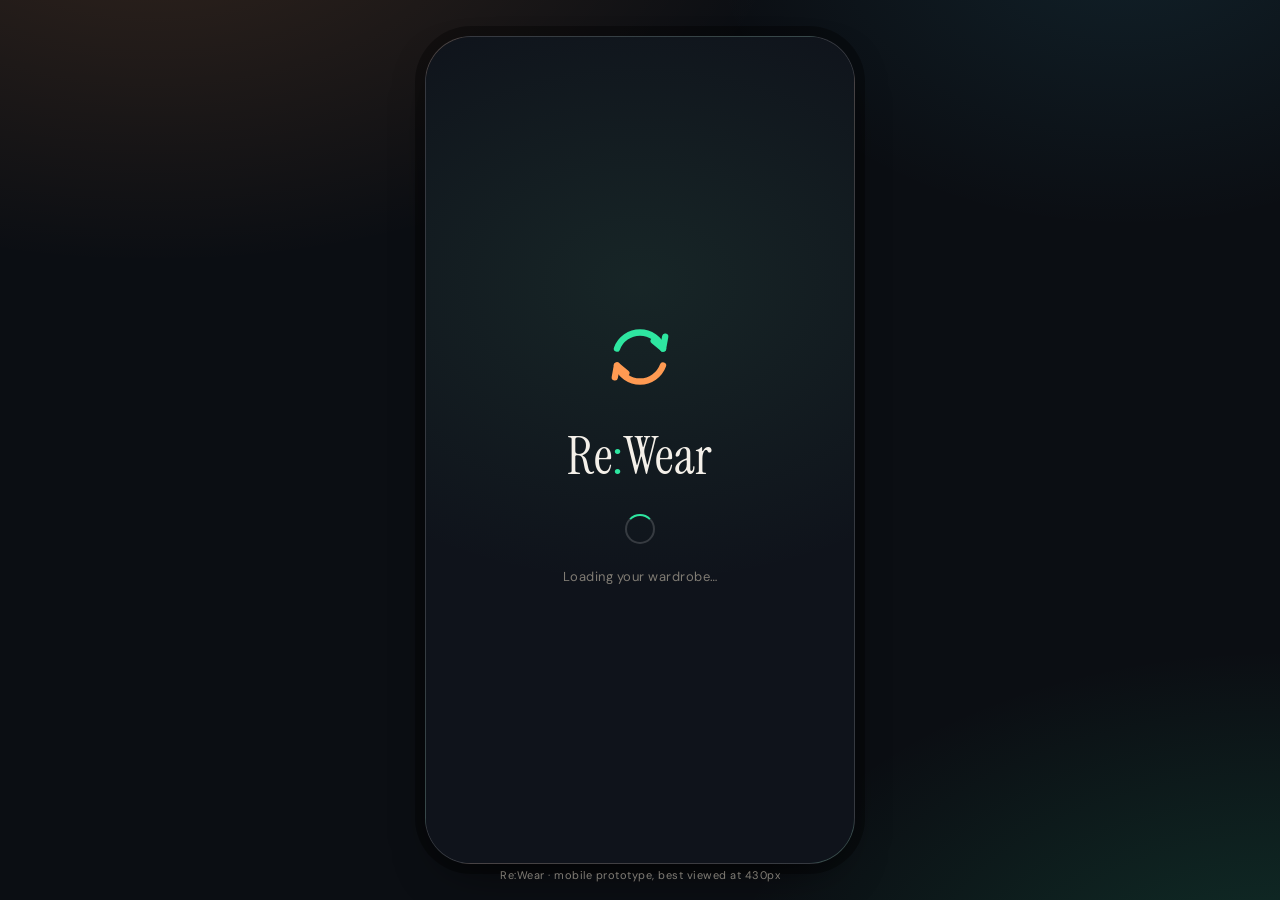
<file: index.html>
<!DOCTYPE html>
<html lang="en" data-theme="dark">
<head>
  <meta charset="UTF-8" />
  <meta name="viewport" content="width=device-width, initial-scale=1.0, maximum-scale=1.0, user-scalable=no" />
  <meta name="theme-color" content="#0b0e13" />
  <title>Re:Wear · Swap, don't shop</title>
  <link rel="icon" type="image/svg+xml" href="logo.svg" />

  <!-- Google Fonts: Instrument Serif (hero display) + DM Sans (UI) -->
  <link rel="preconnect" href="https://fonts.googleapis.com" />
  <link rel="preconnect" href="https://fonts.gstatic.com" crossorigin />
  <link href="https://fonts.googleapis.com/css2?family=Instrument+Serif:ital@0;1&family=DM+Sans:opsz,wght@9..40,400;9..40,500;9..40,600;9..40,700&display=swap" rel="stylesheet" />

  <link rel="stylesheet" href="styles.css" />
</head>
<body>
  <!-- Phone shell, centered on desktop against blurred backdrop -->
  <div class="phone" id="app">

    <!-- Loading screen -->
    <div id="loading">
      <svg class="rw-logo loading-mark" width="84" height="84" viewBox="0 0 48 48" fill="none" aria-hidden="true">
        <g stroke-width="3.6" stroke-linecap="round" stroke-linejoin="round" fill="none">
          <path d="M10.84 19.21 A14 14 0 0 1 37.16 19.21" stroke="var(--green)"/>
          <path d="M38.40 12.37 L37.16 19.21 L31.82 14.77" stroke="var(--green)"/>
          <path d="M37.16 28.79 A14 14 0 0 1 10.84 28.79" stroke="var(--amber)"/>
          <path d="M9.60 35.63 L10.84 28.79 L16.18 33.23" stroke="var(--amber)"/>
        </g>
      </svg>
      <div class="lw">Re<span class="dot">:</span>Wear</div>
      <div class="lspin"></div>
      <div class="ltext">Loading your wardrobe…</div>
    </div>

    <!-- iOS-style status bar (injected per screen) -->
    <div id="statusbar-slot"></div>

    <!-- Screen viewport -->
    <div class="viewport" id="viewport"></div>

    <!-- Bottom navigation (injected per screen) -->
    <div id="nav-slot"></div>

    <!-- Toasts -->
    <div id="toast-wrap"></div>

    <!-- Modal -->
    <div class="modal-bg" id="modal-bg">
      <div class="modal"></div>
    </div>
  </div>

  <div class="desk-hint">Re:Wear · mobile prototype, best viewed at 430px</div>

  <!-- Scripts: data → components → controller -->
  <script src="data.js"></script>
  <script src="components.js"></script>
  <script src="app.js"></script>
</body>
</html>
</file>
<file: styles.css>
/* ============================================================
   Re:Wear, styles.css
   Dark-first, warm editorial fashion aesthetic.
   ============================================================ */

/* ---------- Theme tokens ---------- */
:root {
  /* Dark theme (default) */
  --bg: #0b0e13;
  --bg-2: #0f131b;
  --surface: rgba(24, 29, 39, 0.66);
  --surface-solid: #161b25;
  --surface-hi: rgba(38, 45, 59, 0.72);
  --border: rgba(255, 255, 255, 0.09);
  --border-hi: rgba(255, 255, 255, 0.16);
  --text: #f4f0e9;
  --text-2: #bcb7ad;
  --text-3: #807c74;
  --green: #2ee6a0;
  --green-2: #16c98a;
  --green-soft: rgba(46, 230, 160, 0.16);
  --amber: #ff9a52;
  --amber-2: #ff7a3c;
  --amber-soft: rgba(255, 154, 82, 0.16);
  --water: #46c8ee;
  --water-soft: rgba(70, 200, 238, 0.16);
  --shadow: 0 18px 50px -22px rgba(0, 0, 0, 0.85);
  --glow: 0 0 0 1px rgba(255, 255, 255, 0.04), 0 1px 0 rgba(255, 255, 255, 0.05) inset;
  --radius: 22px;
  --radius-sm: 14px;
  --serif: "Instrument Serif", Georgia, serif;
  --sans: "DM Sans", system-ui, -apple-system, sans-serif;
  color-scheme: dark;
}

[data-theme="light"] {
  --bg: #f4f1ea;
  --bg-2: #ece8df;
  --surface: rgba(255, 255, 255, 0.74);
  --surface-solid: #ffffff;
  --surface-hi: rgba(255, 255, 255, 0.9);
  --border: rgba(20, 20, 25, 0.08);
  --border-hi: rgba(20, 20, 25, 0.16);
  --text: #1c1f26;
  --text-2: #565a63;
  --text-3: #8d9099;
  --green: #0fae6e;
  --green-2: #0a9a60;
  --green-soft: rgba(15, 174, 110, 0.14);
  --amber: #e8762e;
  --amber-2: #d96420;
  --amber-soft: rgba(232, 118, 46, 0.14);
  --water: #1f9fc4;
  --water-soft: rgba(31, 159, 196, 0.14);
  --shadow: 0 18px 50px -26px rgba(40, 30, 20, 0.32);
  --glow: 0 0 0 1px rgba(0, 0, 0, 0.02), 0 1px 0 rgba(255, 255, 255, 0.6) inset;
  color-scheme: light;
}

* { box-sizing: border-box; margin: 0; padding: 0; }

html, body { height: 100%; }

body {
  font-family: var(--sans);
  background:
    radial-gradient(1100px 640px at 12% -12%, rgba(255, 154, 82, 0.16), transparent 58%),
    radial-gradient(1000px 640px at 100% 112%, rgba(46, 230, 160, 0.16), transparent 56%),
    radial-gradient(700px 500px at 88% -8%, rgba(70, 200, 238, 0.10), transparent 60%),
    var(--bg);
  color: var(--text);
  -webkit-font-smoothing: antialiased;
  display: flex;
  align-items: center;
  justify-content: center;
  min-height: 100vh;
  overflow: hidden;
  transition: background 0.5s ease, color 0.4s ease;
}

/* ---------- Phone shell ---------- */
.phone {
  position: relative;
  width: 430px;
  max-width: 100vw;
  height: 92vh;
  max-height: 932px;
  background:
    radial-gradient(620px 380px at 0% 0%, rgba(255, 154, 82, 0.10), transparent 62%),
    radial-gradient(620px 420px at 100% 100%, rgba(46, 230, 160, 0.10), transparent 60%),
    var(--bg-2);
  border-radius: 46px;
  border: 1px solid var(--border-hi);
  box-shadow: var(--shadow), 0 0 0 10px rgba(0, 0, 0, 0.35);
  overflow: hidden;
  display: flex;
  flex-direction: column;
  transition: background 0.5s ease;
}
@media (max-width: 470px) {
  body { align-items: stretch; }
  .phone { width: 100vw; height: 100vh; max-height: none; border-radius: 0; border: none; box-shadow: none; }
}

/* ---------- Status bar ---------- */
.statusbar {
  height: 46px;
  flex: 0 0 46px;
  display: flex;
  align-items: center;
  justify-content: space-between;
  padding: 0 26px;
  font-size: 14px;
  font-weight: 600;
  letter-spacing: 0.2px;
  color: var(--text);
  z-index: 30;
  position: relative;
}
.statusbar .sb-icons { display: flex; align-items: center; gap: 7px; color: var(--text); }
.statusbar .sb-icons span { display: inline-block; }
.statusbar .sb-ico { display: block; opacity: 0.95; }
.sb-battery {
  width: 24px; height: 12px; border: 1.5px solid var(--text); border-radius: 3px;
  position: relative; opacity: 0.9;
}
.sb-battery::after { content: ""; position: absolute; right: -3px; top: 3px; width: 2px; height: 6px; background: var(--text); border-radius: 0 2px 2px 0; }
.sb-battery::before { content: ""; position: absolute; left: 1px; top: 1px; bottom: 1px; width: 70%; background: var(--green); border-radius: 1px; }

/* ---------- Screen viewport ---------- */
.viewport {
  flex: 1 1 auto;
  position: relative;
  overflow: hidden;
}
.screen {
  position: absolute;
  inset: 0;
  overflow-y: auto;
  overflow-x: hidden;
  padding: 4px 18px 120px;
  -webkit-overflow-scrolling: touch;
  scrollbar-width: none;
}
.screen::-webkit-scrollbar { display: none; }

/* Fade-slide transition, buttery expo-out easing, GPU-accelerated */
.screen {
  opacity: 0;
  transform: translate3d(26px, 0, 0) scale(0.985);
  pointer-events: none;
  will-change: transform, opacity;
  backface-visibility: hidden;
  transition: opacity 0.46s cubic-bezier(0.16, 1, 0.3, 1),
              transform 0.46s cubic-bezier(0.16, 1, 0.3, 1);
}
.screen.active { opacity: 1; transform: translate3d(0, 0, 0) scale(1); pointer-events: auto; }
.screen.leaving { opacity: 0; transform: translate3d(-26px, 0, 0) scale(0.985); }
@media (prefers-reduced-motion: reduce) {
  .screen { transition: opacity 0.2s ease; transform: none; }
  .screen.leaving { transform: none; }
}

/* ---------- Chat screen: bubbles fill, input pinned to bottom ---------- */
.scr-chat { display: flex; flex-direction: column; overflow: hidden; padding-bottom: 8px; }
.scr-chat .topbar, .scr-chat .chat-ctx, .scr-chat .quickbar, .scr-chat .chat-input { flex: 0 0 auto; }
.scr-chat #bubbles { flex: 1 1 auto; overflow-y: auto; scrollbar-width: none; min-height: 0; }
.scr-chat #bubbles::before { content: ""; margin-top: auto; } /* anchors messages to the bottom, stays scrollable */
.scr-chat #bubbles::-webkit-scrollbar { display: none; }
.scr-chat .chat-input { position: static; background: none; padding-top: 12px; margin-top: 4px; border-top: 1px solid var(--border); }
.scr-chat .quickbar { padding-top: 10px; }

/* Full-bleed screens (loading, onboarding, auth, match) hide chrome */
.no-chrome .statusbar,
.no-chrome .bottomnav { display: none; }

/* ---------- Typography ---------- */
.display { font-family: var(--serif); font-weight: 400; line-height: 1.02; letter-spacing: 0.3px; }
h1.display { font-size: 44px; }
.eyebrow {
  font-size: 11px; font-weight: 600; letter-spacing: 2px; text-transform: uppercase;
  color: var(--text-3);
}
.muted { color: var(--text-2); }
.tiny { font-size: 12px; }

/* ---------- Glass card ---------- */
.card {
  background: var(--surface);
  border: 1px solid var(--border);
  border-radius: var(--radius);
  backdrop-filter: blur(18px) saturate(1.2);
  -webkit-backdrop-filter: blur(18px) saturate(1.2);
  box-shadow: var(--glow);
  transition: transform 0.25s ease, border-color 0.25s ease, box-shadow 0.25s ease;
}
.card.glow { box-shadow: var(--glow), 0 0 30px -16px var(--green); }
.pressable { cursor: pointer; }
.pressable:active { transform: scale(0.985); }

/* ---------- Buttons ---------- */
.btn {
  font-family: var(--sans);
  font-size: 15px; font-weight: 600;
  border: none; border-radius: 14px;
  padding: 15px 18px;
  cursor: pointer;
  display: inline-flex; align-items: center; justify-content: center; gap: 8px;
  transition: transform 0.15s ease, filter 0.2s ease, background 0.2s ease, border-color 0.2s ease;
  width: 100%;
}
.btn:active { transform: scale(0.97); }
.btn-primary { background: linear-gradient(135deg, var(--green), var(--green-2)); color: #04130b; box-shadow: 0 12px 28px -12px var(--green), 0 0 0 1px rgba(255,255,255,0.06) inset; }
.btn-primary:hover { filter: brightness(1.06) saturate(1.05); }
.btn-amber { background: linear-gradient(135deg, var(--amber), var(--amber-2)); color: #1a0d04; box-shadow: 0 12px 28px -12px var(--amber); }
.btn-ghost { background: var(--surface-hi); color: var(--text); border: 1px solid var(--border); }
.btn-ghost:hover { border-color: var(--border-hi); }
.btn-sm { padding: 10px 14px; font-size: 13px; width: auto; border-radius: 11px; }

/* ---------- Chips ---------- */
.chip {
  font-size: 12.5px; font-weight: 500;
  padding: 8px 14px; border-radius: 999px;
  background: var(--surface-hi); border: 1px solid var(--border);
  color: var(--text-2); cursor: pointer; white-space: nowrap;
  transition: all 0.2s ease;
}
.chip.active { background: var(--text); color: var(--bg); border-color: var(--text); }
.chip-static { cursor: default; }
.chip-green { background: var(--green-soft); color: var(--green); border-color: transparent; }
.chip-amber { background: var(--amber-soft); color: var(--amber); border-color: transparent; }

.row { display: flex; align-items: center; gap: 10px; }
.between { justify-content: space-between; }
.wrap { flex-wrap: wrap; }
.scroll-x { display: flex; gap: 9px; overflow-x: auto; padding-bottom: 4px; scrollbar-width: none; -webkit-overflow-scrolling: touch; }
.scroll-x::-webkit-scrollbar { display: none; }
.scroll-x > * { flex: 0 0 auto; } /* keep natural width so the row actually scrolls */
.scroll-x.draggable { cursor: grab; }
.scroll-x.grabbing { cursor: grabbing; user-select: none; }
.scroll-x.grabbing * { pointer-events: none; } /* avoid hover/select jank while dragging */
.stack { display: flex; flex-direction: column; }
.gap-6 { gap: 6px; } .gap-8 { gap: 8px; } .gap-10 { gap: 10px; } .gap-12 { gap: 12px; } .gap-14 { gap: 14px; } .gap-16 { gap: 16px; }
.mt-8{margin-top:8px}.mt-12{margin-top:12px}.mt-16{margin-top:16px}.mt-20{margin-top:20px}.mt-24{margin-top:24px}

/* ---------- Image placeholder frame ---------- */
.imgph {
  position: relative;
  border-radius: var(--radius-sm);
  border: 1.5px dashed var(--border-hi);
  background:
    repeating-linear-gradient(45deg, transparent, transparent 11px, rgba(255,255,255,0.015) 11px, rgba(255,255,255,0.015) 22px),
    var(--ph-tint, var(--surface-hi));
  display: flex; flex-direction: column; align-items: center; justify-content: center;
  gap: 7px;
  color: var(--text-3);
  overflow: hidden;
}
.imgph .ph-icon {
  width: 30px; height: 30px; border-radius: 9px;
  border: 1.5px solid var(--border-hi);
  display: grid; place-items: center;
  font-size: 15px;
}
.imgph .ph-label {
  font-size: 10px; font-weight: 600; letter-spacing: 1.2px; text-transform: uppercase;
}
.imgph.tall { aspect-ratio: 3 / 4; }
.imgph.square { aspect-ratio: 1 / 1; }
.imgph.wide { aspect-ratio: 16 / 10; }
/* real image layered over the placeholder; covers it when loaded */
.imgph .ph-img {
  position: absolute; inset: 0; width: 100%; height: 100%;
  object-fit: cover; z-index: 2;
  animation: imgIn 0.5s ease both;
}
@keyframes imgIn { from { opacity: 0; transform: scale(1.04); } to { opacity: 1; transform: scale(1); } }
.img-clear {
  position: absolute; top: 9px; right: 9px; z-index: 3;
  width: 28px; height: 28px; border-radius: 50%; border: none; cursor: pointer;
  background: rgba(0,0,0,0.55); color: #fff; font-size: 13px; backdrop-filter: blur(6px);
  display: grid; place-items: center;
}
.own-listing { position: relative; }
.own-del {
  position: absolute; top: 8px; right: 8px; z-index: 5;
  width: 30px; height: 30px; border-radius: 50%; border: none; cursor: pointer;
  background: rgba(0,0,0,0.55); color: #fff; backdrop-filter: blur(6px);
  display: grid; place-items: center;
}
.own-del:hover { background: var(--amber); color: #1a0d04; }

/* avatar placeholder */
.avatar {
  width: 42px; height: 42px; border-radius: 50%;
  display: grid; place-items: center;
  font-weight: 700; font-size: 15px;
  color: var(--text);
  background: var(--surface-hi);
  border: 1.5px dashed var(--border-hi);
  flex: 0 0 auto;
}
.avatar.lg { width: 78px; height: 78px; font-size: 26px; }
.avatar.sm { width: 30px; height: 30px; font-size: 12px; }
.avatar.has-img { border-style: solid; border-color: var(--border); }
.avatar.has-img img, .avatar.pfp img { width: 100%; height: 100%; object-fit: cover; object-position: center 30%; border-radius: 50%; }
.avatar.pfp { position: relative; cursor: pointer; }
.avatar.pfp .pfp-cam {
  position: absolute; right: -2px; bottom: -2px; width: 26px; height: 26px; border-radius: 50%;
  background: var(--green); color: #04130b; display: grid; place-items: center;
  border: 2px solid var(--surface-solid); box-shadow: 0 2px 8px -2px rgba(0,0,0,0.5);
}
.avatar.pfp .pfp-cam .ic { width: 13px; height: 13px; }

.live-dot { width: 7px; height: 7px; border-radius: 50%; background: var(--green); box-shadow: 0 0 0 0 var(--green); animation: livePulse 1.8s ease-out infinite; }
@keyframes livePulse {
  0% { box-shadow: 0 0 0 0 rgba(46,230,160,0.55); }
  70% { box-shadow: 0 0 0 7px rgba(46,230,160,0); }
  100% { box-shadow: 0 0 0 0 rgba(46,230,160,0); }
}
.stat-tile .num { transition: transform 0.2s ease; display: inline-block; }
.stat-tile .num.bump { animation: numBump 0.55s ease; }
@keyframes numBump { 0% { transform: scale(1); } 30% { transform: scale(1.14); } 100% { transform: scale(1); } }

/* ---------- Top bar ---------- */
.topbar { display: flex; align-items: center; justify-content: space-between; padding: 8px 2px 16px; position: sticky; top: 0; z-index: 12; }
.topbar .wordmark { font-family: var(--serif); font-size: 28px; letter-spacing: 0.4px; }
.wordmark { font-family: var(--serif); letter-spacing: 0.4px; line-height: 1; }
.wordmark .re { color: var(--text); }
.wordmark .accent { color: var(--green); }
.brand { display: inline-flex; align-items: center; gap: 9px; }
.rw-logo { display: block; flex: 0 0 auto; overflow: visible; }
.ic { display: block; flex: 0 0 auto; }
.navitem .ico { display: flex; align-items: center; justify-content: center; }
.iconbtn {
  width: 40px; height: 40px; border-radius: 12px;
  background: var(--surface); border: 1px solid var(--border);
  display: grid; place-items: center; cursor: pointer; color: var(--text);
  font-size: 17px; transition: all 0.2s ease;
}
.iconbtn:hover { border-color: var(--border-hi); }
.backbtn { font-size: 18px; }

/* ---------- Bottom nav ---------- */
.bottomnav {
  flex: 0 0 auto;
  display: flex; align-items: center; justify-content: space-around;
  padding: 10px 12px calc(10px + env(safe-area-inset-bottom, 6px));
  background: var(--surface);
  backdrop-filter: blur(22px) saturate(1.3);
  -webkit-backdrop-filter: blur(22px) saturate(1.3);
  border-top: 1px solid var(--border);
  position: relative; z-index: 25;
}
.navitem {
  display: flex; flex-direction: column; align-items: center; gap: 3px;
  background: none; border: none; cursor: pointer;
  color: var(--text-3); font-size: 10px; font-weight: 600; letter-spacing: 0.3px;
  padding: 4px 10px; border-radius: 12px;
  transition: color 0.2s ease;
}
.navitem .ico { font-size: 19px; line-height: 1; }
.navitem.active { color: var(--green); }
.navitem.add .ico {
  background: var(--green); color: #06130c; width: 40px; height: 40px;
  border-radius: 13px; display: grid; place-items: center; font-size: 22px;
  box-shadow: 0 8px 20px -8px var(--green); margin-top: -16px; font-weight: 700;
}
.navitem.add.active { color: var(--text-3); }
.nav-badge {
  position: absolute; top: 2px; right: 6px;
  background: var(--amber); color: #1a0d04; font-size: 9px; font-weight: 700;
  min-width: 15px; height: 15px; border-radius: 999px; padding: 0 4px;
  display: grid; place-items: center;
}
.navitem { position: relative; }

/* ---------- Stat tiles ---------- */
.stat-grid { display: grid; grid-template-columns: repeat(3, 1fr); gap: 10px; }
.stat-tile { padding: 14px 12px; border-radius: var(--radius-sm); text-align: center; }
.stat-tile .num { font-family: var(--serif); font-size: 26px; line-height: 1; }
.stat-tile .lbl { font-size: 10.5px; color: var(--text-2); margin-top: 6px; letter-spacing: 0.3px; }

/* ---------- Progress bars ---------- */
.bar { height: 9px; border-radius: 999px; background: var(--surface-hi); overflow: hidden; border: 1px solid var(--border); }
.bar > i { display: block; height: 100%; border-radius: 999px; background: linear-gradient(90deg, var(--green), var(--amber)); width: 0; transition: width 1s cubic-bezier(0.22,1,0.36,1); }
.repbar > i { background: var(--green); }

/* ---------- Listing grid ---------- */
.grid-2 { display: grid; grid-template-columns: 1fr 1fr; gap: 12px; }
.listing {
  border-radius: var(--radius-sm); overflow: hidden; cursor: pointer;
  display: flex; flex-direction: column;
}
.listing .imgph { border-radius: 0; border-left: none; border-right: none; border-top: none; }
.listing .meta { padding: 10px 11px 12px; }
.listing .lname { font-size: 13.5px; font-weight: 600; line-height: 1.25; }
.listing .lbrand { font-size: 11.5px; color: var(--text-3); margin-top: 2px; }
.listing .lfoot { display: flex; align-items: center; justify-content: space-between; margin-top: 9px; }
.size-badge { font-size: 10px; font-weight: 700; padding: 3px 8px; border-radius: 7px; background: var(--surface-hi); border: 1px solid var(--border); color: var(--text-2); }
.condition-dots { display: inline-flex; gap: 3px; }
.condition-dots i { width: 6px; height: 6px; border-radius: 50%; background: var(--border-hi); }
.condition-dots i.on { background: var(--green); }
.save-ico { cursor: pointer; font-size: 16px; color: var(--text-3); transition: transform 0.2s ease, color 0.2s ease; }
.save-ico.saved { color: var(--amber); transform: scale(1.12); }
.swap-score { font-size: 11px; color: var(--text-2); display: inline-flex; align-items: center; gap: 3px; }

/* card image tint helper applied inline via --ph-tint */

/* ---------- Section headers ---------- */
.section-h { display: flex; align-items: baseline; justify-content: space-between; margin: 22px 0 12px; }
.section-h h3 { font-family: var(--serif); font-size: 22px; font-weight: 400; }
.section-h .link { font-size: 12.5px; color: var(--green); cursor: pointer; font-weight: 600; }

/* ---------- SDG badge ---------- */
.sdg {
  display: flex; flex-direction: column; justify-content: space-between;
  background: #bf8b2e; color: #fff; border-radius: 16px; padding: 14px; aspect-ratio: 1/1;
  border: none;
}
.sdg .n { font-size: 30px; font-weight: 800; line-height: 1; }
.sdg .t { font-size: 11px; font-weight: 700; text-transform: uppercase; letter-spacing: 0.5px; line-height: 1.2; }
.sdg .icon { font-size: 26px; align-self: flex-end; }
.sdg.lg { aspect-ratio: auto; padding: 20px; }
.sdg.lg .n { font-size: 44px; }
.sdg.lg .t { font-size: 14px; }
/* compact badge on the home hero — sized so the text never spills the box */
.sdg.mini { width: 72px; aspect-ratio: auto; padding: 8px 9px; border-radius: 12px; gap: 3px; overflow: hidden; }
.sdg.mini .n { font-size: 17px; }
.sdg.mini .t { font-size: 7px; letter-spacing: 0; line-height: 1.18; white-space: nowrap; }

/* ---------- Loading screen ---------- */
#loading {
  position: absolute; inset: 0; z-index: 100;
  display: flex; flex-direction: column; align-items: center; justify-content: center; gap: 24px;
  background:
    radial-gradient(700px 500px at 50% 30%, rgba(95,200,143,0.10), transparent 60%),
    var(--bg-2);
  transition: opacity 0.6s ease;
}
#loading.hide { opacity: 0; pointer-events: none; }
#loading .lw { font-family: var(--serif); font-size: 52px; letter-spacing: 0.5px; }
#loading .lw .dot { color: var(--green); }
#loading .loading-mark { animation: logoSpin 2.6s cubic-bezier(0.65, 0, 0.35, 1) infinite; }
@keyframes logoSpin { to { transform: rotate(360deg); } }
#loading .lspin {
  width: 30px; height: 30px; border-radius: 50%;
  border: 2.5px solid var(--border-hi); border-top-color: var(--green);
  animation: spin 0.8s linear infinite;
}
#loading .ltext { color: var(--text-3); font-size: 13px; letter-spacing: 0.5px; }
@keyframes spin { to { transform: rotate(360deg); } }

/* ---------- Auth ---------- */
.auth-wrap { display: flex; flex-direction: column; min-height: 100%; padding: 30px 6px 24px; }
.auth-hero { font-family: var(--serif); font-size: 40px; line-height: 1.05; margin-top: auto; }
.field { margin-top: 14px; }
.field label { font-size: 12px; font-weight: 600; color: var(--text-2); margin-bottom: 7px; display: block; letter-spacing: 0.3px; }
.input {
  width: 100%; font-family: var(--sans); font-size: 15px;
  padding: 15px 16px; border-radius: 14px;
  background: var(--surface); border: 1px solid var(--border); color: var(--text);
  transition: border-color 0.2s ease, box-shadow 0.2s ease;
}
.input::placeholder { color: var(--text-3); }
.input:focus { outline: none; border-color: var(--green); box-shadow: 0 0 0 3px var(--green-soft); }
textarea.input { resize: none; min-height: 70px; }
select.input { appearance: none; cursor: pointer; }
.auth-switch { text-align: center; font-size: 13px; color: var(--text-2); margin-top: 18px; }
.auth-switch b { color: var(--green); cursor: pointer; }
.demo-note { text-align: center; font-size: 11.5px; color: var(--text-3); margin-top: 14px; line-height: 1.5; }

/* ---------- Onboarding ---------- */
.onb { display: flex; flex-direction: column; height: 100%; padding: 30px 6px 22px; }
.onb-card { flex: 1; display: flex; flex-direction: column; }
.onb-stat { font-family: var(--serif); font-size: 86px; line-height: 0.92; color: var(--green); }
.onb-unit { font-size: 15px; color: var(--text-2); margin-top: 6px; }
.onb-context { font-size: 16px; line-height: 1.5; color: var(--text); margin-top: 18px; }
.dots { display: flex; gap: 7px; justify-content: center; margin: 18px 0; }
.dots i { width: 7px; height: 7px; border-radius: 999px; background: var(--border-hi); transition: all 0.3s ease; }
.dots i.on { width: 22px; background: var(--green); }

/* ---------- Detail ---------- */
.cond-scale { display: flex; gap: 6px; }
.cond-scale .step { flex: 1; text-align: center; }
.cond-scale .step .seg { height: 6px; border-radius: 999px; background: var(--surface-hi); border: 1px solid var(--border); }
.cond-scale .step.on .seg { background: var(--green); border-color: transparent; }
.cond-scale .step .cl { font-size: 9px; color: var(--text-3); margin-top: 6px; letter-spacing: 0.2px; }
.cond-scale .step.on .cl { color: var(--green); font-weight: 700; }

/* ---------- Estimated impact card (add form) ---------- */
.impact-card {
  position: relative;
  padding: 16px;
  border-radius: var(--radius-sm);
  background:
    radial-gradient(420px 160px at 0% 0%, var(--water-soft), transparent 70%),
    radial-gradient(420px 200px at 100% 120%, var(--green-soft), transparent 70%),
    var(--surface-hi);
  border: 1px solid var(--border);
  overflow: hidden;
}
.impact-card::before {
  content: ""; position: absolute; inset: 0 0 auto 0; height: 2px;
  background: linear-gradient(90deg, var(--water), var(--green), var(--amber));
  opacity: 0.9;
}
.impact-title { font-size: 12px; font-weight: 700; letter-spacing: 0.4px; color: var(--text); }
.impact-grid { display: flex; align-items: center; gap: 6px; }
.impact-stat { flex: 1; display: flex; align-items: center; gap: 11px; }
.impact-divider { width: 1px; align-self: stretch; background: var(--border); margin: 2px 0; }
.impact-ico {
  width: 40px; height: 40px; border-radius: 12px; flex: 0 0 auto;
  display: grid; place-items: center;
}
.impact-ico.water { color: var(--water); background: var(--water-soft); box-shadow: 0 0 18px -8px var(--water); }
.impact-ico.co2 { color: var(--green); background: var(--green-soft); box-shadow: 0 0 18px -8px var(--green); }
.impact-meta { min-width: 0; }
.impact-num { font-family: var(--serif); font-size: 28px; line-height: 1; }
.impact-unit { font-size: 10.5px; color: var(--text-2); margin-top: 4px; letter-spacing: 0.2px; }

.env-card {
  position: relative; padding: 16px; border-radius: var(--radius-sm); overflow: hidden;
  background:
    radial-gradient(420px 170px at 0% 0%, var(--water-soft), transparent 70%),
    radial-gradient(420px 200px at 100% 120%, var(--green-soft), transparent 70%),
    var(--surface-hi);
  border: 1px solid var(--border);
}
.env-card::before {
  content: ""; position: absolute; inset: 0 0 auto 0; height: 2px;
  background: linear-gradient(90deg, var(--water), var(--green), var(--amber)); opacity: 0.9;
}
.env-row { display: flex; gap: 10px; margin-top: 14px; }
.env-stat { flex: 1; display: flex; align-items: center; gap: 11px; background: var(--surface); border: 1px solid var(--border); border-radius: 14px; padding: 12px; }
.env-stat .v { font-family: var(--serif); font-size: 26px; color: var(--text); line-height: 1; }
.env-stat .k { font-size: 10.5px; color: var(--text-2); margin-top: 4px; }

.lister-chip { display: flex; align-items: center; gap: 12px; padding: 12px 14px; border-radius: var(--radius-sm); }

/* ---------- DMs ---------- */
.convo { display: flex; align-items: center; gap: 12px; padding: 13px 6px; border-bottom: 1px solid var(--border); cursor: pointer; }
.convo:active { background: var(--surface); }
.convo .ct { flex: 1; min-width: 0; }
.convo .ctop { display: flex; justify-content: space-between; align-items: center; }
.convo .cname { font-weight: 600; font-size: 14.5px; }
.convo .ctime { font-size: 11px; color: var(--text-3); }
.convo .citem { font-size: 11.5px; color: var(--amber); margin: 2px 0 3px; }
.convo .clast { font-size: 13px; color: var(--text-2); white-space: nowrap; overflow: hidden; text-overflow: ellipsis; }
.unread { background: var(--green); color: #06130c; min-width: 19px; height: 19px; border-radius: 999px; font-size: 11px; font-weight: 700; display: grid; place-items: center; padding: 0 5px; }
.convo-done { width: 20px; height: 20px; border-radius: 50%; background: var(--green-soft); color: var(--green); font-size: 11px; font-weight: 700; display: grid; place-items: center; flex: 0 0 auto; }

.chat-ctx { display: flex; align-items: center; gap: 10px; padding: 11px; border-radius: var(--radius-sm); margin-bottom: 14px; }
.bubbles { display: flex; flex-direction: column; gap: 9px; padding-bottom: 8px; }
.bubble { max-width: 78%; padding: 11px 14px; border-radius: 17px; font-size: 14px; line-height: 1.35; }
.bubble.them { align-self: flex-start; background: var(--surface-solid); border: 1px solid var(--border); border-bottom-left-radius: 5px; }
.bubble.me { align-self: flex-end; background: var(--green); color: #06130c; border-bottom-right-radius: 5px; }
.bubble .bt { font-size: 9px; opacity: 0.6; margin-top: 4px; }
.bubble.img { padding: 5px; }
.msg-img { display: block; width: 190px; max-width: 60vw; border-radius: 13px; object-fit: cover; }
.bubble.img .bt { padding: 0 5px 2px; }
.chat-input { display: flex; gap: 8px; align-items: center; position: sticky; bottom: 0; padding-top: 10px; background: linear-gradient(transparent, var(--bg-2) 30%); }
.swap-cta { width: 100%; margin: -4px 0 14px; }
.swap-cta.reveal { animation: rise 0.4s cubic-bezier(0.22,1,0.36,1) both; }
.swap-done { text-align: center; font-size: 12.5px; font-weight: 600; color: var(--green); background: var(--green-soft); border: 1px solid transparent; border-radius: 12px; padding: 10px; margin: -4px 0 14px; }
.swap-hint { text-align: center; font-size: 11.5px; color: var(--text-3); background: var(--surface-hi); border: 1px solid var(--border); border-radius: 12px; padding: 9px 12px; margin: -4px 0 14px; }
.stepper {
  width: 26px; height: 26px; border-radius: 8px; cursor: pointer;
  border: 1px solid var(--border); background: var(--surface-hi); color: var(--text);
  font-size: 17px; line-height: 1; display: grid; place-items: center; transition: all 0.18s ease;
}
.stepper:hover { border-color: var(--green); color: var(--green); }
.stepper:active { transform: scale(0.92); }
.bubble.typing { display: inline-flex; gap: 4px; align-items: center; padding: 14px 16px; }
.bubble.typing span { width: 7px; height: 7px; border-radius: 50%; background: var(--text-3); animation: typing 1.1s infinite ease-in-out; }
.bubble.typing span:nth-child(2) { animation-delay: 0.18s; }
.bubble.typing span:nth-child(3) { animation-delay: 0.36s; }
@keyframes typing { 0%, 60%, 100% { transform: translateY(0); opacity: 0.4; } 30% { transform: translateY(-4px); opacity: 1; } }

/* ---------- Match ---------- */
.match-wrap { display: flex; flex-direction: column; align-items: center; justify-content: center; min-height: 100%; padding: 32px 24px; text-align: center; gap: 6px; }
.match-cards { position: relative; width: 220px; height: 200px; margin: 8px 0 10px; }
.match-cards .imgph { position: absolute; width: 140px; height: 170px; box-shadow: var(--shadow); }
.match-cards .mc1 { left: 0; top: 14px; transform: rotate(-8deg); }
.match-cards .mc2 { right: 0; top: 0; transform: rotate(7deg); }
/* Your profile picture on the swap-complete screen */
.self-pic { display: flex; align-items: center; justify-content: center; overflow: hidden; }
.self-pic.has-photo { border: none; }
.self-pic.has-photo img { width: 100%; height: 100%; object-fit: cover; }
.self-pic.silo-card {
  background: linear-gradient(160deg, var(--green-soft), var(--surface-hi));
  border: 1px solid var(--border);
}
.self-pic .silo { color: var(--green); opacity: 0.9; }
.match-head { font-family: var(--serif); font-size: 46px; color: var(--green); }
.confetti { position: absolute; inset: 0; pointer-events: none; overflow: hidden; }
.confetti i { position: absolute; width: 8px; height: 12px; border-radius: 2px; opacity: 0; animation: fall 2.2s ease-in forwards; }
@keyframes fall { 0% { transform: translateY(-40px) rotate(0); opacity: 1; } 100% { transform: translateY(620px) rotate(540deg); opacity: 0; } }

/* ---------- Wishlist ---------- */
.wish-wrap { display: flex; flex-wrap: wrap; gap: 8px; }
.wish-chip {
  display: inline-flex; align-items: center; gap: 7px;
  padding: 7px 12px; border-radius: 999px;
  background: var(--amber-soft); color: var(--amber);
  font-size: 12.5px; font-weight: 600; line-height: 1;
}
.wish-x {
  border: none; background: transparent; color: var(--amber);
  font-size: 11px; line-height: 1; cursor: pointer; padding: 0;
  opacity: 0.7; transition: opacity 0.15s;
}
.wish-x:hover { opacity: 1; }

/* ---------- Reviews ---------- */
.review { padding: 12px 14px; border-radius: var(--radius-sm); }
.review .rh { display: flex; justify-content: space-between; align-items: center; margin-bottom: 6px; }
.review .rb { font-size: 13px; color: var(--text-2); line-height: 1.4; }
.stars { color: var(--amber); font-size: 12px; letter-spacing: 1px; }

/* ---------- Timeline ---------- */
.timeline { position: relative; padding-left: 22px; }
.timeline::before { content: ""; position: absolute; left: 6px; top: 6px; bottom: 6px; width: 2px; background: var(--border); }
.tl-item { position: relative; padding-bottom: 18px; }
.tl-item::before { content: ""; position: absolute; left: -22px; top: 4px; width: 11px; height: 11px; border-radius: 50%; background: var(--green); border: 2px solid var(--bg-2); }
.tl-item .tt { font-weight: 600; font-size: 14px; }
.tl-item .td { font-size: 12px; color: var(--text-3); margin-top: 2px; }

/* ---------- Modal ---------- */
.modal-bg {
  position: absolute; inset: 0; z-index: 60;
  background: rgba(0,0,0,0.55); backdrop-filter: blur(4px);
  display: flex; align-items: flex-end; justify-content: center;
  opacity: 0; pointer-events: none; transition: opacity 0.3s ease;
}
.modal-bg.open { opacity: 1; pointer-events: auto; }
.modal {
  width: 100%; max-width: 430px; background: var(--surface-solid);
  border-radius: 26px 26px 0 0; border: 1px solid var(--border); border-bottom: none;
  padding: 10px 20px calc(24px + env(safe-area-inset-bottom, 0px));
  transform: translateY(30px); transition: transform 0.34s cubic-bezier(0.22,1,0.36,1);
  max-height: 86%; overflow-y: auto; scrollbar-width: none;
}
.modal::-webkit-scrollbar { display: none; }
.modal-bg.open .modal { transform: translateY(0); }
.modal-grip { width: 40px; height: 4px; border-radius: 999px; background: var(--border-hi); margin: 6px auto 14px; }
.modal h3 { font-family: var(--serif); font-size: 26px; font-weight: 400; margin-bottom: 4px; }

/* ---------- Toast ---------- */
#toast-wrap { position: absolute; bottom: 96px; left: 0; right: 0; display: flex; flex-direction: column; align-items: center; gap: 8px; z-index: 80; pointer-events: none; }
.toast {
  background: var(--surface-solid); border: 1px solid var(--border-hi);
  color: var(--text); padding: 13px 18px; border-radius: 14px; font-size: 13.5px; font-weight: 500;
  box-shadow: var(--shadow); display: flex; align-items: center; gap: 9px;
  transform: translateY(20px); opacity: 0; transition: all 0.35s cubic-bezier(0.22,1,0.36,1);
  max-width: 90%;
}
.toast.show { transform: translateY(0); opacity: 1; }
.toast .tdot { width: 8px; height: 8px; border-radius: 50%; background: var(--green); flex: 0 0 auto; }

/* ---------- Skeleton ---------- */
.skel { background: var(--surface-hi); border-radius: var(--radius-sm); position: relative; overflow: hidden; }
.skel::after { content: ""; position: absolute; inset: 0; background: linear-gradient(90deg, transparent, rgba(255,255,255,0.06), transparent); transform: translateX(-100%); animation: shimmer 1.3s infinite; }
@keyframes shimmer { 100% { transform: translateX(100%); } }
.skel-card { height: 200px; }

/* ---------- Empty state ---------- */
.empty { text-align: center; padding: 50px 20px; color: var(--text-3); }
.empty .ei { font-size: 40px; margin-bottom: 12px; opacity: 0.6; }

/* entrance animation for stats / cards */
.rise { opacity: 0; transform: translateY(12px); animation: rise 0.5s cubic-bezier(0.22,1,0.36,1) forwards; }
@keyframes rise { to { opacity: 1; transform: translateY(0); } }

/* desktop hint */
.desk-hint { position: fixed; bottom: 18px; left: 50%; transform: translateX(-50%); font-size: 11px; color: var(--text-3); letter-spacing: 0.5px; z-index: 1; }
@media (max-width: 470px) { .desk-hint { display: none; } }

.divider { height: 1px; background: var(--border); margin: 16px 0; }
.pill-list { display: flex; flex-direction: column; gap: 10px; }
.fact { display: flex; gap: 12px; align-items: flex-start; }
.fact .fi { width: 34px; height: 34px; border-radius: 10px; background: var(--green-soft); color: var(--green); display: grid; place-items: center; flex: 0 0 auto; font-size: 16px; }
.fact .fb { font-size: 13.5px; line-height: 1.45; color: var(--text-2); }
.fact .fb b { color: var(--text); font-weight: 600; }
</file>
